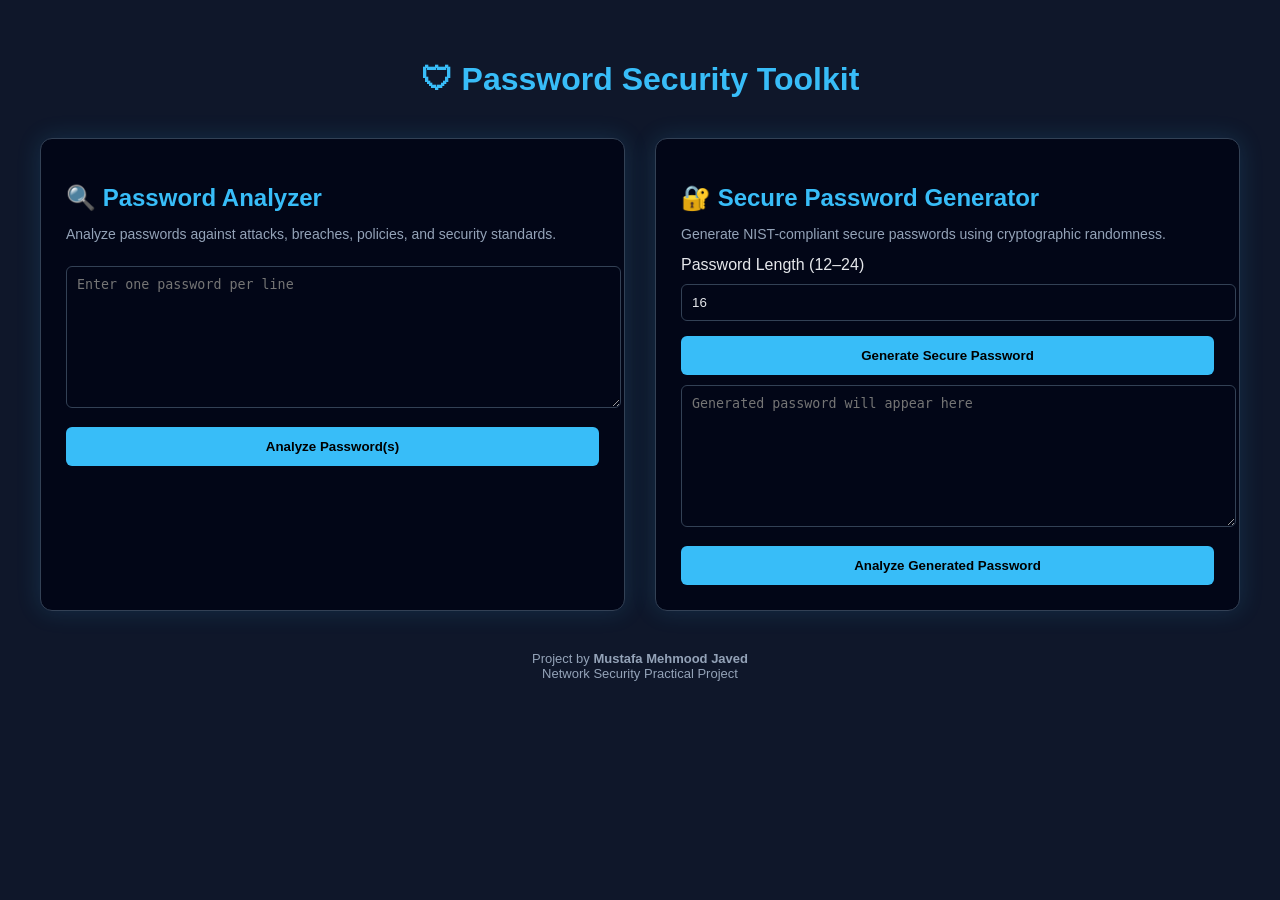
<file: index.html>
<!DOCTYPE html>
<html lang="en">
<head>
<meta charset="UTF-8">
<title>Password Security Toolkit</title>
<script src="script.js" defer></script>

<style>
body {
    background:#0f172a;
    color:#e5e7eb;
    font-family:Arial, sans-serif;
    margin:0;
    padding:40px;
}
h1 {
    text-align:center;
    color:#38bdf8;
    margin-bottom:40px;
}
.container {
    display:grid;
    grid-template-columns:repeat(auto-fit,minmax(420px,1fr));
    gap:30px;
}
.panel {
    background:#020617;
    border:1px solid #334155;
    border-radius:12px;
    padding:25px;
    box-shadow:0 0 25px rgba(56,189,248,0.15);
}
.panel h2 {
    color:#38bdf8;
    margin-bottom:10px;
}
.panel p {
    color:#94a3b8;
    font-size:14px;
}
textarea, input {
    width:100%;
    margin-top:10px;
    background:#020617;
    color:#e5e7eb;
    border:1px solid #334155;
    border-radius:6px;
    padding:10px;
}
textarea {
    height:120px;
}
button {
    width:100%;
    margin-top:15px;
    padding:12px;
    background:#38bdf8;
    border:none;
    border-radius:6px;
    font-weight:bold;
    cursor:pointer;
}
footer {
    text-align:center;
    margin-top:40px;
    font-size:13px;
    color:#94a3b8;
}
</style>
</head>

<body>

<h1>🛡 Password Security Toolkit</h1>

<div class="container">

    <!-- PASSWORD ANALYZER PANEL -->
    <div class="panel">
        <h2>🔍 Password Analyzer</h2>
        <p>Analyze passwords against attacks, breaches, policies, and security standards.</p>

        <textarea id="passwords" placeholder="Enter one password per line"></textarea>

        <button onclick="goToDashboard()">Analyze Password(s)</button>
    </div>

    <!-- PASSWORD GENERATOR PANEL -->
    <div class="panel">
        <h2>🔐 Secure Password Generator</h2>
        <p>Generate NIST-compliant secure passwords using cryptographic randomness.</p>

        <label>Password Length (12–24)</label>
        <input type="number" id="pwLength" min="12" max="24" value="16">

        <button onclick="generatePassword()">Generate Secure Password</button>

        <textarea id="generatedPassword" readonly
                  placeholder="Generated password will appear here"></textarea>

        <button onclick="useGeneratedPassword()">Analyze Generated Password</button>
    </div>

</div>

<footer>
    Project by <b>Mustafa Mehmood Javed</b>  
    <br>Network Security Practical Project
</footer>

</body>
</html>
</file>
